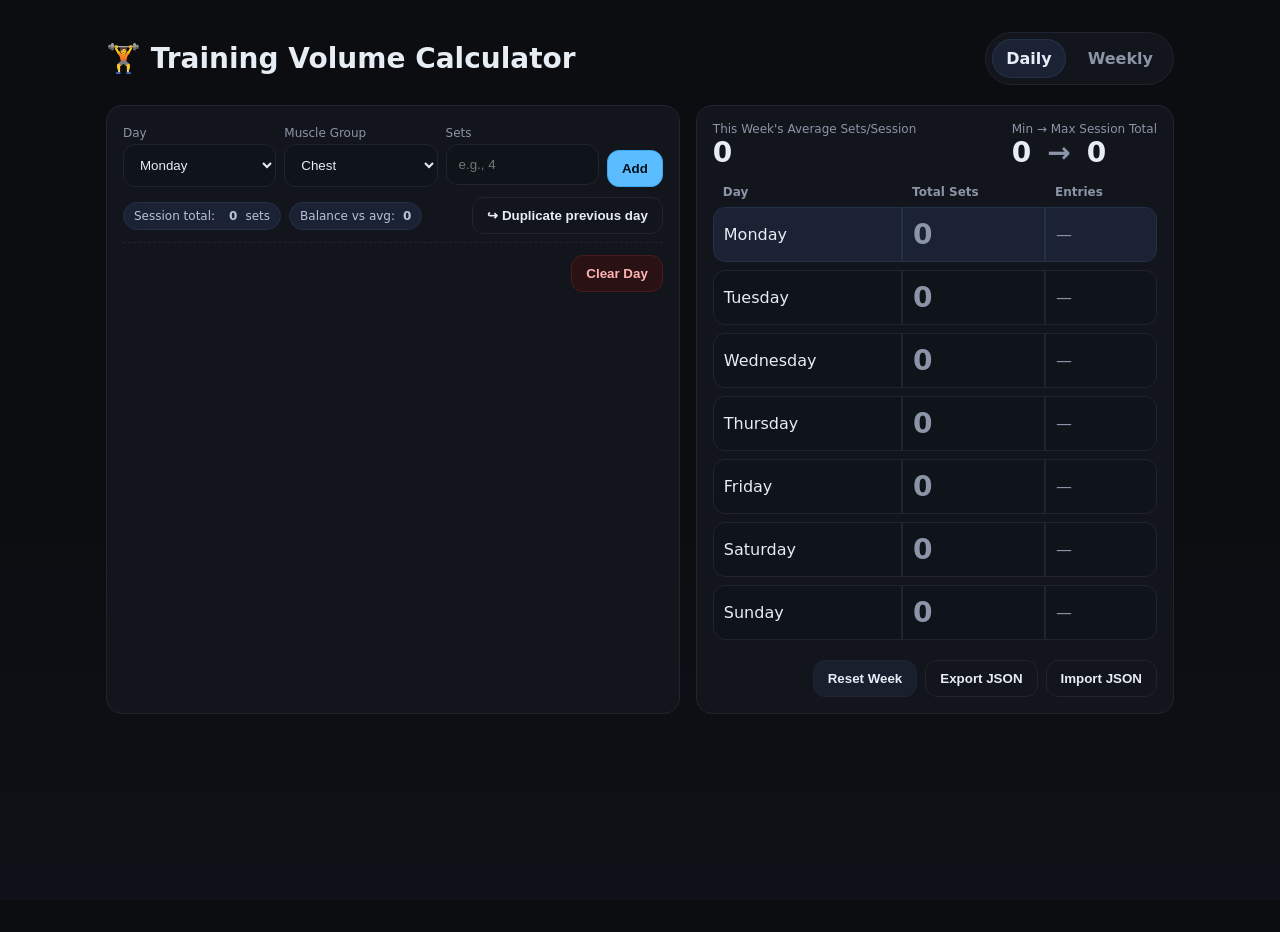
<file: index.html>
<!DOCTYPE html>
<html lang="en">
<head>
  <meta charset="utf-8" />
  <meta name="viewport" content="width=device-width, initial-scale=1" />
  <title>Training Volume Calculator</title>
  <style>
    :root{
      --bg:#0b0d11;--panel:#12151b;--muted:#8b95a7;--text:#e7edf5;--accent:#5bbcff;--ok:#22c55e;--warn:#f59e0b;--bad:#ef4444;--border:#1f2430;--chip:#1a2233;
      --radius:16px;
    }
    *{box-sizing:border-box}
    html,body{height:100%}
    body{margin:0;font-family: ui-sans-serif, system-ui, -apple-system, Segoe UI, Roboto, Arial, "Apple Color Emoji", "Segoe UI Emoji"; background:linear-gradient(180deg,#0b0d11,#0b0d11 60%,#0e1117); color:var(--text)}
    .container{max-width:1100px;margin:32px auto;padding:0 16px}
    header{display:flex;gap:12px;align-items:center;justify-content:space-between;margin-bottom:20px}
    .title{font-weight:700;font-size:clamp(20px,3vw,28px)}
    .tabs{display:flex;gap:8px;background:var(--panel);padding:6px;border-radius:999px;border:1px solid var(--border)}
    .tab{padding:10px 14px;border-radius:999px;font-weight:600;color:var(--muted);cursor:pointer;user-select:none}
    .tab.active{background:var(--chip);color:var(--text);box-shadow:0 0 0 1px #223048 inset}

    .card{background:var(--panel);border:1px solid var(--border);border-radius:var(--radius);padding:16px}
    .grid{display:grid;gap:16px}
    .grid.two{grid-template-columns: 1.2fr 1fr}
    @media (max-width:900px){.grid.two{grid-template-columns:1fr}}

    label{font-size:12px;color:var(--muted);display:block;margin:4px 0}
    select,input{width:100%;padding:12px 12px;border-radius:12px;border:1px solid var(--border);background:#0f131a;color:var(--text)}
    input[type=number]{-moz-appearance:textfield}
    input::-webkit-outer-spin-button,input::-webkit-inner-spin-button{-webkit-appearance:none;margin:0}
    .row{display:grid;grid-template-columns:1fr 1fr 1fr auto;gap:8px}
    .btn{padding:10px 14px;border-radius:12px;border:1px solid var(--border);background:#17202c;color:var(--text);cursor:pointer;font-weight:600}
    .btn.primary{background:var(--accent);border-color:#3aa8f2;color:#051018}
    .btn.ghost{background:transparent}
    .btn.danger{background:#2a1113;border-color:#4a1b1e;color:#ffb4b4}

    .list{margin-top:8px;border-top:1px dashed var(--border)}
    .item{display:grid;grid-template-columns:1fr 1fr 1fr auto;gap:8px;align-items:center;padding:10px 0;border-bottom:1px dashed var(--border)}
    .chip{display:inline-flex;align-items:center;gap:8px;background:var(--chip);border:1px solid #223048;padding:6px 10px;border-radius:999px;font-size:12px;color:#b6c4da}

    .muted{color:var(--muted)}
    .stat{font-size:28px;font-weight:800}
    .stat.bad{color:var(--bad)}
    .stat.ok{color:var(--ok)}
    .stat.warn{color:var(--warn)}

    .hstack{display:flex;gap:8px;align-items:center}
    .spacer{flex:1}
    .hint{font-size:12px;color:var(--muted)}

    .table{width:100%;border-collapse:separate;border-spacing:0 8px}
    .table th{font-size:12px;color:var(--muted);font-weight:700;text-align:left;padding:0 10px}
    .table td{background:#0f131a;border:1px solid var(--border);padding:10px;border-left-width:1px}
    .table tr td:first-child{border-radius:12px 0 0 12px}
    .table tr td:last-child{border-radius:0 12px 12px 0}
    .table tr.current td{background:#1a2233;border-color:#223048}
    .table tr:hover td{background:#151b25}

    .bar{height:10px;border-radius:999px;background:#1f2937;position:relative;overflow:hidden}
    .bar > span{position:absolute;inset:0 0 0 0;width:0;display:block;background:linear-gradient(90deg,var(--ok),#5bd6a5)}
    .range{height:10px;border-radius:999px;background:transparent;outline:2px dashed #27472f;opacity:.7}

    .footer{display:flex;gap:8px;justify-content:flex-end;margin-top:12px}
  </style>
</head>
<body>
  <div class="container">
    <header>
      <div class="hstack">
        <div class="title">🏋️ Training Volume Calculator</div>
      </div>
      <nav class="tabs" role="tablist">
        <div class="tab active" data-tab="daily" role="tab" aria-selected="true">Daily</div>
        <div class="tab" data-tab="weekly" role="tab" aria-selected="false">Weekly</div>
      </nav>
    </header>

    <!-- Daily View -->
    <section id="daily-view" class="grid two" role="tabpanel" aria-labelledby="daily" tabindex="0">
      <div class="card">
        <div class="row" style="margin-bottom:10px">
          <div>
            <label>Day</label>
            <select id="daySelect"></select>
          </div>
          <div>
            <label>Muscle Group</label>
            <select id="muscleSelect"></select>
          </div>
          <div>
            <label>Sets</label>
            <input id="setsInput" type="number" min="1" max="50" placeholder="e.g., 4" />
          </div>
          <div style="align-self:end">
            <button id="addBtn" class="btn primary" title="Add entry">Add</button>
          </div>
        </div>
        <div class="hstack" style="margin:8px 0 4px">
          <div class="chip" id="sessionTotalChip">Session total: <strong id="sessionTotal" style="margin-left:6px">0</strong> sets</div>
          <div class="chip" id="balanceChip">Balance vs avg: <strong id="balanceDelta">0</strong></div>
          <span class="spacer"></span>
          <button class="btn ghost" id="duplicatePrev">↪︎ Duplicate previous day</button>
        </div>
        <div class="list" id="dayList"></div>
        <div class="footer">
          <button class="btn danger" id="clearDay">Clear Day</button>
        </div>
      </div>

      <div class="card">
        <div class="hstack" style="margin-bottom:8px">
          <div>
            <div class="muted" style="font-size:12px">This Week's Average Sets/Session</div>
            <div class="stat" id="avgPerSession">0</div>
          </div>
          <span class="spacer"></span>
          <div>
            <div class="muted" style="font-size:12px">Min → Max Session Total</div>
            <div class="hstack stat" style="gap:16px"><span id="minSession">0</span><span class="muted">→</span><span id="maxSession">0</span></div>
          </div>
        </div>
        <div>
          <table class="table" id="sessionsTable" aria-label="Session totals per day">
            <thead>
              <tr>
                <th>Day</th>
                <th>Total Sets</th>
                <th>Entries</th>
              </tr>
            </thead>
            <tbody></tbody>
          </table>
        </div>
        <div class="footer">
          <button class="btn" id="resetWeek">Reset Week</button>
          <button class="btn ghost" id="exportBtn">Export JSON</button>
          <button class="btn ghost" id="importBtn">Import JSON</button>
        </div>
      </div>
    </section>

    <!-- Weekly View -->
    <section id="weekly-view" class="grid" style="display:none" role="tabpanel" aria-labelledby="weekly" tabindex="0">
      <div class="card">
        <div class="hstack" style="margin-bottom:8px">
          <div>
            <div class="muted" style="font-size:12px">Weekly Sets by Muscle</div>
            <div class="hint">Green = within 10–20 sets</div>
          </div>
          <span class="spacer"></span>
          <div class="chip">Total Weekly Sets: <strong id="grandTotal" style="margin-left:6px">0</strong></div>
        </div>
        <table class="table" id="weeklyTable" aria-label="Weekly sets per muscle">
          <thead>
            <tr>
              <th>Muscle</th>
              <th>Sets</th>
            </tr>
          </thead>
          <tbody></tbody>
        </table>
      </div>
    </section>
  </div>

  <script>
    // ---------- Data Model ----------
    const MUSCLES = [
      "Chest","Back","Biceps","Triceps","Delts","Hamstrings","Quads","Calves"
    ];
    const DAYS = ["Monday","Tuesday","Wednesday","Thursday","Friday","Saturday","Sunday"];
    const STORAGE_KEY = "trainingVolume.v1";

    function loadState(){
      const raw = localStorage.getItem(STORAGE_KEY);
      if(!raw){
        const init = { days: Object.fromEntries(DAYS.map(d => [d, []])) };
        localStorage.setItem(STORAGE_KEY, JSON.stringify(init));
        return init;
      }
      try{ return JSON.parse(raw); }catch{ return { days: Object.fromEntries(DAYS.map(d => [d, []])) }; }
    }
    function saveState(state){ localStorage.setItem(STORAGE_KEY, JSON.stringify(state)); }

    let state = loadState();

    // ---------- DOM Refs ----------
    const daySelect = document.getElementById('daySelect');
    const muscleSelect = document.getElementById('muscleSelect');
    const setsInput = document.getElementById('setsInput');
    const addBtn = document.getElementById('addBtn');
    const dayList = document.getElementById('dayList');

    const sessionTotalEl = document.getElementById('sessionTotal');
    const sessionTotalChip = document.getElementById('sessionTotalChip');
    const balanceChip = document.getElementById('balanceChip');
    const balanceDelta = document.getElementById('balanceDelta');

    const avgPerSession = document.getElementById('avgPerSession');
    const minSession = document.getElementById('minSession');
    const maxSession = document.getElementById('maxSession');
    const sessionsTableBody = document.querySelector('#sessionsTable tbody');

    const weeklyTableBody = document.querySelector('#weeklyTable tbody');
    const grandTotalEl = document.getElementById('grandTotal');

    const clearDayBtn = document.getElementById('clearDay');
    const duplicatePrevBtn = document.getElementById('duplicatePrev');
    const resetWeekBtn = document.getElementById('resetWeek');
    const exportBtn = document.getElementById('exportBtn');
    const importBtn = document.getElementById('importBtn');

    // ---------- Init Selects ----------
    function populateSelect(el, items){
      el.innerHTML = items.map(v => `<option value="${v}">${v}</option>`).join('');
    }
    populateSelect(daySelect, DAYS);
    populateSelect(muscleSelect, MUSCLES);

    // ---------- Helpers ----------
    const sum = (arr, fn = x => x) => arr.reduce((a,b)=>a+fn(b),0);

    function getSessionTotal(day){
      return sum(state.days[day] || [], e => Number(e.sets) || 0);
    }
    function sessionsStats(){
      const totals = DAYS.map(d => getSessionTotal(d));
      const nonZero = totals.filter(t => t>0);
      const avg = nonZero.length ? Math.round((sum(nonZero)/nonZero.length)*10)/10 : 0;
      const min = nonZero.length ? Math.min(...nonZero) : 0;
      const max = nonZero.length ? Math.max(...nonZero) : 0;
      return {totals, avg, min, max};
    }
    function weeklyByMuscle(){
      const totals = Object.fromEntries(MUSCLES.map(m=>[m,0]));
      for(const d of DAYS){
        for(const e of state.days[d]){
          if(totals[e.muscle] != null){ totals[e.muscle] += Number(e.sets)||0; }
        }
      }
      return totals;
    }

    // ---------- Renderers ----------
    function renderDayList(day){
      const entries = state.days[day];
      dayList.innerHTML = entries.map((e,i)=>`
        <div class="item">
          <div class="muted">${day}</div>
          <div>${e.muscle}</div>
          <div><strong>${e.sets}</strong> sets</div>
          <div class="hstack" style="justify-content:flex-end">
            <button class="btn ghost" data-act="dec" data-idx="${i}">-1</button>
            <button class="btn ghost" data-act="inc" data-idx="${i}">+1</button>
            <button class="btn danger" data-act="del" data-idx="${i}">Delete</button>
          </div>
        </div>
      `).join('');
    }

    function renderSessionSummary(){
      const {totals, avg, min, max} = sessionsStats();
      avgPerSession.textContent = avg;
      minSession.textContent = min;
      maxSession.textContent = max;

      // Table rows
      sessionsTableBody.innerHTML = DAYS.map((d,idx)=>{
        const t = totals[idx];
        const cls = t===0? 'muted' : (Math.abs(t-avg) <= 3 ? 'ok' : (Math.abs(t-avg)<=5 ? 'warn' : 'bad'));
        const entries = state.days[d].map(e=>`${e.muscle} (${e.sets})`).join(', ');
        const isCurrentDay = d === daySelect.value;
        return `<tr data-day="${d}" class="${isCurrentDay ? 'current' : ''}" style="cursor:pointer">
          <td>${d}</td>
          <td class="stat ${cls}">${t}</td>
          <td>${entries || '<span class="muted">—</span>'}</td>
        </tr>`;
      }).join('');

      // Current day chips
      const day = daySelect.value;
      const total = getSessionTotal(day);
      sessionTotalEl.textContent = total;

      const delta = avg>0 ? Math.round((total-avg)*10)/10 : 0;
      balanceDelta.textContent = delta>0? `+${delta}` : `${delta}`;
      const severity = avg===0? '': (Math.abs(delta)<=3? 'ok' : (Math.abs(delta)<=5? 'warn' : 'bad'));
      sessionTotalChip.classList.remove('ok','warn','bad');
      balanceChip.classList.remove('ok','warn','bad');
      if(severity){ sessionTotalChip.classList.add(severity); balanceChip.classList.add(severity); }
    }

    function renderWeekly(){
      const totals = weeklyByMuscle();
      const rows = [];
      let grand = 0;
      for(const m of MUSCLES){
        const v = totals[m];
        grand += v;
        const within = v>=10 && v<=20;
        const near = (v>=8 && v<10) || (v>20 && v<=22);
        const cls = within? 'ok' : (near? 'warn' : 'bad');
        const pct = Math.min(100, Math.round((v/20)*100));
        rows.push(`<tr>
          <td>${m}</td>
          <td>
            <div class="bar"><span style="width:${pct}%"></span></div>
            <div class="hint" style="margin-top:6px"><strong class="stat ${cls}" style="font-size:18px">${v}</strong> sets</div>
          </td>
        </tr>`);
      }
      weeklyTableBody.innerHTML = rows.join('');
      grandTotalEl.textContent = grand;
    }

    function renderAll(){
      renderDayList(daySelect.value);
      renderSessionSummary();
      renderWeekly();
    }

    // ---------- Actions ----------
    // Handle clicking on session table rows
    sessionsTableBody.addEventListener('click', (e) => {
      const row = e.target.closest('tr');
      if (!row) return;
      const day = row.dataset.day;
      if (!day) return;
      
      daySelect.value = day;
      renderAll();
    });

    addBtn.addEventListener('click', ()=>{
      const day = daySelect.value;
      const muscle = muscleSelect.value;
      const sets = Number(setsInput.value);
      if(!sets || sets < 1){
        alert('Please enter a valid number of sets (≥1).');
        return;
      }
      state.days[day].push({muscle, sets});
      saveState(state);
      setsInput.value='';
      renderAll();
    });

    dayList.addEventListener('click', (e)=>{
      const btn = e.target.closest('button');
      if(!btn) return;
      const idx = Number(btn.dataset.idx);
      const act = btn.dataset.act;
      const day = daySelect.value;
      const entry = state.days[day][idx];
      if(!entry) return;
      if(act==='del'){ state.days[day].splice(idx,1); }
      if(act==='inc'){ entry.sets = Math.min(50, Number(entry.sets)+1); }
      if(act==='dec'){ entry.sets = Math.max(1, Number(entry.sets)-1); }
      saveState(state);
      renderAll();
    });

    daySelect.addEventListener('change', ()=>{ renderAll(); });

    clearDayBtn.addEventListener('click', ()=>{
      const day = daySelect.value;
      if(confirm(`Clear all entries for ${day}?`)){
        state.days[day] = [];
        saveState(state);
        renderAll();
      }
    });

    duplicatePrevBtn.addEventListener('click', ()=>{
      const idx = DAYS.indexOf(daySelect.value);
      const prevIdx = (idx - 1 + DAYS.length) % DAYS.length;
      const prevDay = DAYS[prevIdx];
      if(!state.days[prevDay].length){ alert('Previous day has no entries to duplicate.'); return; }
      state.days[daySelect.value] = JSON.parse(JSON.stringify(state.days[prevDay]));
      saveState(state);
      renderAll();
    });

    resetWeekBtn.addEventListener('click', ()=>{
      if(!confirm('Reset the entire week? This clears all entries.')) return;
      state = { days: Object.fromEntries(DAYS.map(d => [d, []])) };
      saveState(state);
      renderAll();
    });

    exportBtn.addEventListener('click', ()=>{
      const dataStr = "data:text/json;charset=utf-8," + encodeURIComponent(JSON.stringify(state, null, 2));
      const a = document.createElement('a');
      a.href = dataStr; a.download = 'training-volume.json'; a.click();
    });

    importBtn.addEventListener('click', ()=>{
      const input = document.createElement('input');
      input.type = 'file'; input.accept = '.json,application/json';
      input.onchange = (ev)=>{
        const file = ev.target.files[0];
        if(!file) return;
        const reader = new FileReader();
        reader.onload = ()=>{
          try{
            const obj = JSON.parse(reader.result);
            if(!obj.days) throw new Error('Invalid format');
            // Normalize
            for(const d of DAYS){ if(!Array.isArray(obj.days[d])) obj.days[d] = []; }
            state = obj; saveState(state); renderAll();
          }catch(err){ alert('Failed to import: ' + err.message); }
        };
        reader.readAsText(file);
      };
      input.click();
    });

    // ---------- Tabs ----------
    document.querySelectorAll('.tab').forEach(tab => {
      tab.addEventListener('click', ()=>{
        document.querySelectorAll('.tab').forEach(t=>t.classList.remove('active'));
        tab.classList.add('active');
        const view = tab.dataset.tab;
        document.getElementById('daily-view').style.display = (view==='daily')? 'grid':'none';
        document.getElementById('weekly-view').style.display = (view==='weekly')? 'grid':'none';
      })
    });

    // ---------- First Render ----------
    renderAll();
  </script>
</body>
</html>
</file>
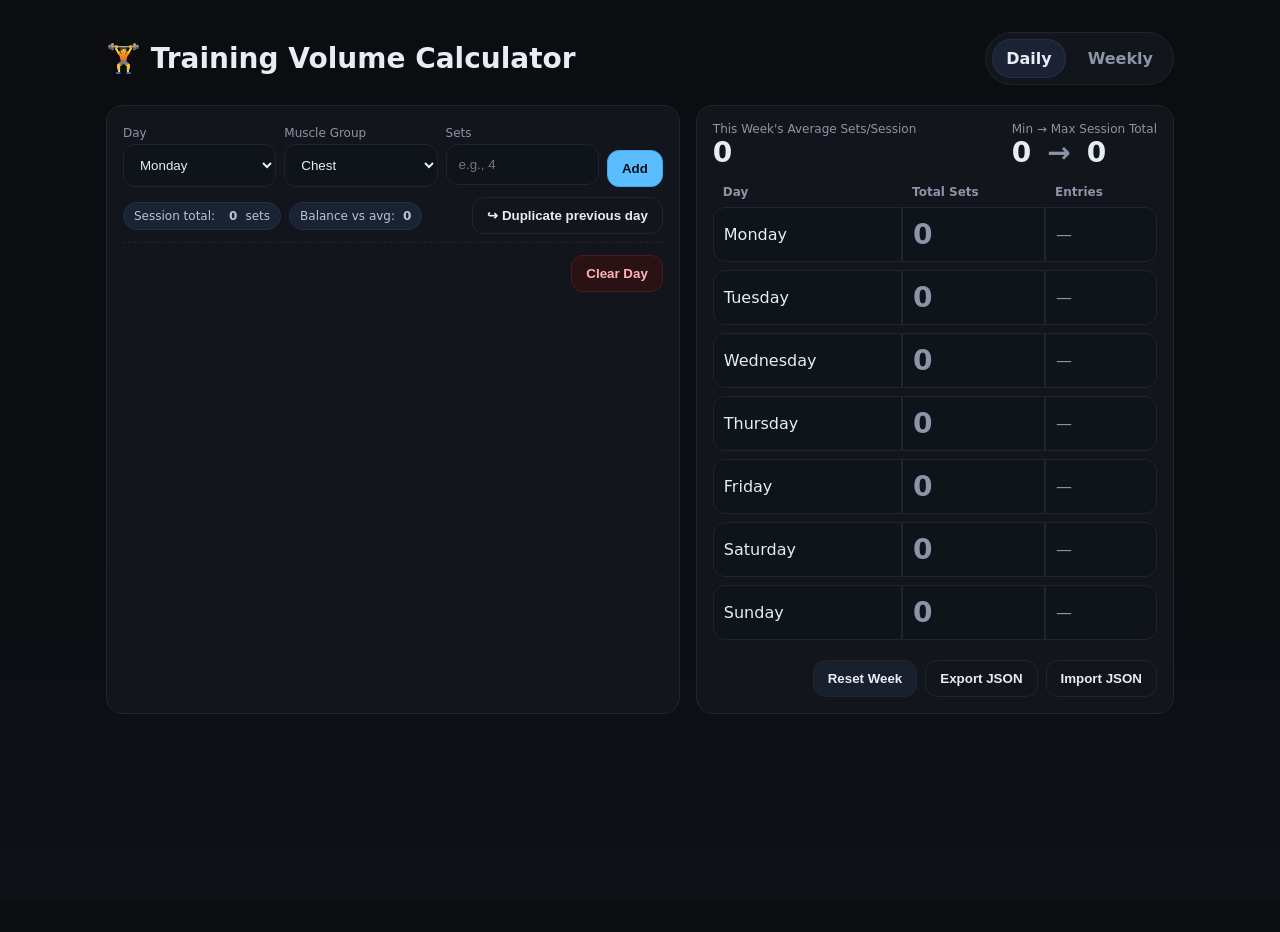
<file: vanilla/index.html>
<!DOCTYPE html>
<html lang="en">
<head>
  <meta charset="utf-8" />
  <meta name="viewport" content="width=device-width, initial-scale=1" />
  <title>Training Volume Calculator</title>
  <style>
    :root{
      --bg:#0b0d11;--panel:#12151b;--muted:#8b95a7;--text:#e7edf5;--accent:#5bbcff;--ok:#22c55e;--warn:#f59e0b;--bad:#ef4444;--border:#1f2430;--chip:#1a2233;
      --radius:16px;
    }
    *{box-sizing:border-box}
    html,body{height:100%}
    body{margin:0;font-family: ui-sans-serif, system-ui, -apple-system, Segoe UI, Roboto, Arial, "Apple Color Emoji", "Segoe UI Emoji"; background:linear-gradient(180deg,#0b0d11,#0b0d11 60%,#0e1117); color:var(--text)}
    .container{max-width:1100px;margin:32px auto;padding:0 16px}
    header{display:flex;gap:12px;align-items:center;justify-content:space-between;margin-bottom:20px}
    .title{font-weight:700;font-size:clamp(20px,3vw,28px)}
    .tabs{display:flex;gap:8px;background:var(--panel);padding:6px;border-radius:999px;border:1px solid var(--border)}
    .tab{padding:10px 14px;border-radius:999px;font-weight:600;color:var(--muted);cursor:pointer;user-select:none}
    .tab.active{background:var(--chip);color:var(--text);box-shadow:0 0 0 1px #223048 inset}

    .card{background:var(--panel);border:1px solid var(--border);border-radius:var(--radius);padding:16px}
    .grid{display:grid;gap:16px}
    .grid.two{grid-template-columns: 1.2fr 1fr}
    @media (max-width:900px){.grid.two{grid-template-columns:1fr}}

    label{font-size:12px;color:var(--muted);display:block;margin:4px 0}
    select,input{width:100%;padding:12px 12px;border-radius:12px;border:1px solid var(--border);background:#0f131a;color:var(--text)}
    input[type=number]{-moz-appearance:textfield}
    input::-webkit-outer-spin-button,input::-webkit-inner-spin-button{-webkit-appearance:none;margin:0}
    .row{display:grid;grid-template-columns:1fr 1fr 1fr auto;gap:8px}
    .btn{padding:10px 14px;border-radius:12px;border:1px solid var(--border);background:#17202c;color:var(--text);cursor:pointer;font-weight:600}
    .btn.primary{background:var(--accent);border-color:#3aa8f2;color:#051018}
    .btn.ghost{background:transparent}
    .btn.danger{background:#2a1113;border-color:#4a1b1e;color:#ffb4b4}

    .list{margin-top:8px;border-top:1px dashed var(--border)}
    .item{display:grid;grid-template-columns:1fr 1fr 1fr auto;gap:8px;align-items:center;padding:10px 0;border-bottom:1px dashed var(--border)}
    .chip{display:inline-flex;align-items:center;gap:8px;background:var(--chip);border:1px solid #223048;padding:6px 10px;border-radius:999px;font-size:12px;color:#b6c4da}

    .muted{color:var(--muted)}
    .stat{font-size:28px;font-weight:800}
    .stat.bad{color:var(--bad)}
    .stat.ok{color:var(--ok)}
    .stat.warn{color:var(--warn)}

    .hstack{display:flex;gap:8px;align-items:center}
    .spacer{flex:1}
    .hint{font-size:12px;color:var(--muted)}

    .table{width:100%;border-collapse:separate;border-spacing:0 8px}
    .table th{font-size:12px;color:var(--muted);font-weight:700;text-align:left;padding:0 10px}
    .table td{background:#0f131a;border:1px solid var(--border);padding:10px;border-left-width:1px}
    .table tr td:first-child{border-radius:12px 0 0 12px}
    .table tr td:last-child{border-radius:0 12px 12px 0}

    .bar{height:10px;border-radius:999px;background:#1f2937;position:relative;overflow:hidden}
    .bar > span{position:absolute;inset:0 0 0 0;width:0;display:block;background:linear-gradient(90deg,var(--ok),#5bd6a5)}
    .range{height:10px;border-radius:999px;background:transparent;outline:2px dashed #27472f;opacity:.7}

    .footer{display:flex;gap:8px;justify-content:flex-end;margin-top:12px}
  </style>
</head>
<body>
  <div class="container">
    <header>
      <div class="hstack">
        <div class="title">🏋️ Training Volume Calculator</div>
      </div>
      <nav class="tabs" role="tablist">
        <div class="tab active" data-tab="daily" role="tab" aria-selected="true">Daily</div>
        <div class="tab" data-tab="weekly" role="tab" aria-selected="false">Weekly</div>
      </nav>
    </header>

    <!-- Daily View -->
    <section id="daily-view" class="grid two" role="tabpanel" aria-labelledby="daily" tabindex="0">
      <div class="card">
        <div class="row" style="margin-bottom:10px">
          <div>
            <label>Day</label>
            <select id="daySelect"></select>
          </div>
          <div>
            <label>Muscle Group</label>
            <select id="muscleSelect"></select>
          </div>
          <div>
            <label>Sets</label>
            <input id="setsInput" type="number" min="1" max="50" placeholder="e.g., 4" />
          </div>
          <div style="align-self:end">
            <button id="addBtn" class="btn primary" title="Add entry">Add</button>
          </div>
        </div>
        <div class="hstack" style="margin:8px 0 4px">
          <div class="chip" id="sessionTotalChip">Session total: <strong id="sessionTotal" style="margin-left:6px">0</strong> sets</div>
          <div class="chip" id="balanceChip">Balance vs avg: <strong id="balanceDelta">0</strong></div>
          <span class="spacer"></span>
          <button class="btn ghost" id="duplicatePrev">↪︎ Duplicate previous day</button>
        </div>
        <div class="list" id="dayList"></div>
        <div class="footer">
          <button class="btn danger" id="clearDay">Clear Day</button>
        </div>
      </div>

      <div class="card">
        <div class="hstack" style="margin-bottom:8px">
          <div>
            <div class="muted" style="font-size:12px">This Week's Average Sets/Session</div>
            <div class="stat" id="avgPerSession">0</div>
          </div>
          <span class="spacer"></span>
          <div>
            <div class="muted" style="font-size:12px">Min → Max Session Total</div>
            <div class="hstack stat" style="gap:16px"><span id="minSession">0</span><span class="muted">→</span><span id="maxSession">0</span></div>
          </div>
        </div>
        <div>
          <table class="table" id="sessionsTable" aria-label="Session totals per day">
            <thead>
              <tr>
                <th>Day</th>
                <th>Total Sets</th>
                <th>Entries</th>
              </tr>
            </thead>
            <tbody></tbody>
          </table>
        </div>
        <div class="footer">
          <button class="btn" id="resetWeek">Reset Week</button>
          <button class="btn ghost" id="exportBtn">Export JSON</button>
          <button class="btn ghost" id="importBtn">Import JSON</button>
        </div>
      </div>
    </section>

    <!-- Weekly View -->
    <section id="weekly-view" class="grid" style="display:none" role="tabpanel" aria-labelledby="weekly" tabindex="0">
      <div class="card">
        <div class="hstack" style="margin-bottom:8px">
          <div>
            <div class="muted" style="font-size:12px">Weekly Sets by Muscle</div>
            <div class="hint">Green = within 10–20 sets</div>
          </div>
          <span class="spacer"></span>
          <div class="chip">Total Weekly Sets: <strong id="grandTotal" style="margin-left:6px">0</strong></div>
        </div>
        <table class="table" id="weeklyTable" aria-label="Weekly sets per muscle">
          <thead>
            <tr>
              <th>Muscle</th>
              <th>Sets</th>
            </tr>
          </thead>
          <tbody></tbody>
        </table>
      </div>
    </section>
  </div>

  <script>
    // ---------- Data Model ----------
    const MUSCLES = [
      "Chest","Back","Biceps","Triceps","Delts","Hamstrings","Quads","Calves"
    ];
    const DAYS = ["Monday","Tuesday","Wednesday","Thursday","Friday","Saturday","Sunday"];
    const STORAGE_KEY = "trainingVolume.v1";

    function loadState(){
      const raw = localStorage.getItem(STORAGE_KEY);
      if(!raw){
        const init = { days: Object.fromEntries(DAYS.map(d => [d, []])) };
        localStorage.setItem(STORAGE_KEY, JSON.stringify(init));
        return init;
      }
      try{ return JSON.parse(raw); }catch{ return { days: Object.fromEntries(DAYS.map(d => [d, []])) }; }
    }
    function saveState(state){ localStorage.setItem(STORAGE_KEY, JSON.stringify(state)); }

    let state = loadState();

    // ---------- DOM Refs ----------
    const daySelect = document.getElementById('daySelect');
    const muscleSelect = document.getElementById('muscleSelect');
    const setsInput = document.getElementById('setsInput');
    const addBtn = document.getElementById('addBtn');
    const dayList = document.getElementById('dayList');

    const sessionTotalEl = document.getElementById('sessionTotal');
    const sessionTotalChip = document.getElementById('sessionTotalChip');
    const balanceChip = document.getElementById('balanceChip');
    const balanceDelta = document.getElementById('balanceDelta');

    const avgPerSession = document.getElementById('avgPerSession');
    const minSession = document.getElementById('minSession');
    const maxSession = document.getElementById('maxSession');
    const sessionsTableBody = document.querySelector('#sessionsTable tbody');

    const weeklyTableBody = document.querySelector('#weeklyTable tbody');
    const grandTotalEl = document.getElementById('grandTotal');

    const clearDayBtn = document.getElementById('clearDay');
    const duplicatePrevBtn = document.getElementById('duplicatePrev');
    const resetWeekBtn = document.getElementById('resetWeek');
    const exportBtn = document.getElementById('exportBtn');
    const importBtn = document.getElementById('importBtn');

    // ---------- Init Selects ----------
    function populateSelect(el, items){
      el.innerHTML = items.map(v => `<option value="${v}">${v}</option>`).join('');
    }
    populateSelect(daySelect, DAYS);
    populateSelect(muscleSelect, MUSCLES);

    // ---------- Helpers ----------
    const sum = (arr, fn = x => x) => arr.reduce((a,b)=>a+fn(b),0);

    function getSessionTotal(day){
      return sum(state.days[day] || [], e => Number(e.sets) || 0);
    }
    function sessionsStats(){
      const totals = DAYS.map(d => getSessionTotal(d));
      const nonZero = totals.filter(t => t>0);
      const avg = nonZero.length ? Math.round((sum(nonZero)/nonZero.length)*10)/10 : 0;
      const min = nonZero.length ? Math.min(...nonZero) : 0;
      const max = nonZero.length ? Math.max(...nonZero) : 0;
      return {totals, avg, min, max};
    }
    function weeklyByMuscle(){
      const totals = Object.fromEntries(MUSCLES.map(m=>[m,0]));
      for(const d of DAYS){
        for(const e of state.days[d]){
          if(totals[e.muscle] != null){ totals[e.muscle] += Number(e.sets)||0; }
        }
      }
      return totals;
    }

    // ---------- Renderers ----------
    function renderDayList(day){
      const entries = state.days[day];
      dayList.innerHTML = entries.map((e,i)=>`
        <div class="item">
          <div class="muted">${day}</div>
          <div>${e.muscle}</div>
          <div><strong>${e.sets}</strong> sets</div>
          <div class="hstack" style="justify-content:flex-end">
            <button class="btn ghost" data-act="dec" data-idx="${i}">-1</button>
            <button class="btn ghost" data-act="inc" data-idx="${i}">+1</button>
            <button class="btn danger" data-act="del" data-idx="${i}">Delete</button>
          </div>
        </div>
      `).join('');
    }

    function renderSessionSummary(){
      const {totals, avg, min, max} = sessionsStats();
      avgPerSession.textContent = avg;
      minSession.textContent = min;
      maxSession.textContent = max;

      // Table rows
      sessionsTableBody.innerHTML = DAYS.map((d,idx)=>{
        const t = totals[idx];
        const cls = t===0? 'muted' : (Math.abs(t-avg) <= 3 ? 'ok' : (Math.abs(t-avg)<=5 ? 'warn' : 'bad'));
        const entries = state.days[d].map(e=>`${e.muscle} (${e.sets})`).join(', ');
        return `<tr>
          <td>${d}</td>
          <td class="stat ${cls}">${t}</td>
          <td>${entries || '<span class="muted">—</span>'}</td>
        </tr>`;
      }).join('');

      // Current day chips
      const day = daySelect.value;
      const total = getSessionTotal(day);
      sessionTotalEl.textContent = total;

      const delta = avg>0 ? Math.round((total-avg)*10)/10 : 0;
      balanceDelta.textContent = delta>0? `+${delta}` : `${delta}`;
      const severity = avg===0? '': (Math.abs(delta)<=3? 'ok' : (Math.abs(delta)<=5? 'warn' : 'bad'));
      sessionTotalChip.classList.remove('ok','warn','bad');
      balanceChip.classList.remove('ok','warn','bad');
      if(severity){ sessionTotalChip.classList.add(severity); balanceChip.classList.add(severity); }
    }

    function renderWeekly(){
      const totals = weeklyByMuscle();
      const rows = [];
      let grand = 0;
      for(const m of MUSCLES){
        const v = totals[m];
        grand += v;
        const within = v>=10 && v<=20;
        const near = (v>=8 && v<10) || (v>20 && v<=22);
        const cls = within? 'ok' : (near? 'warn' : 'bad');
        const pct = Math.min(100, Math.round((v/20)*100));
        rows.push(`<tr>
          <td>${m}</td>
          <td>
            <div class="bar"><span style="width:${pct}%"></span></div>
            <div class="hint" style="margin-top:6px"><strong class="stat ${cls}" style="font-size:18px">${v}</strong> sets</div>
          </td>
        </tr>`);
      }
      weeklyTableBody.innerHTML = rows.join('');
      grandTotalEl.textContent = grand;
    }

    function renderAll(){
      renderDayList(daySelect.value);
      renderSessionSummary();
      renderWeekly();
    }

    // ---------- Actions ----------
    addBtn.addEventListener('click', ()=>{
      const day = daySelect.value;
      const muscle = muscleSelect.value;
      const sets = Number(setsInput.value);
      if(!sets || sets < 1){
        alert('Please enter a valid number of sets (≥1).');
        return;
      }
      state.days[day].push({muscle, sets});
      saveState(state);
      setsInput.value='';
      renderAll();
    });

    dayList.addEventListener('click', (e)=>{
      const btn = e.target.closest('button');
      if(!btn) return;
      const idx = Number(btn.dataset.idx);
      const act = btn.dataset.act;
      const day = daySelect.value;
      const entry = state.days[day][idx];
      if(!entry) return;
      if(act==='del'){ state.days[day].splice(idx,1); }
      if(act==='inc'){ entry.sets = Math.min(50, Number(entry.sets)+1); }
      if(act==='dec'){ entry.sets = Math.max(1, Number(entry.sets)-1); }
      saveState(state);
      renderAll();
    });

    daySelect.addEventListener('change', ()=>{ renderAll(); });

    clearDayBtn.addEventListener('click', ()=>{
      const day = daySelect.value;
      if(confirm(`Clear all entries for ${day}?`)){
        state.days[day] = [];
        saveState(state);
        renderAll();
      }
    });

    duplicatePrevBtn.addEventListener('click', ()=>{
      const idx = DAYS.indexOf(daySelect.value);
      const prevIdx = (idx - 1 + DAYS.length) % DAYS.length;
      const prevDay = DAYS[prevIdx];
      if(!state.days[prevDay].length){ alert('Previous day has no entries to duplicate.'); return; }
      state.days[daySelect.value] = JSON.parse(JSON.stringify(state.days[prevDay]));
      saveState(state);
      renderAll();
    });

    resetWeekBtn.addEventListener('click', ()=>{
      if(!confirm('Reset the entire week? This clears all entries.')) return;
      state = { days: Object.fromEntries(DAYS.map(d => [d, []])) };
      saveState(state);
      renderAll();
    });

    exportBtn.addEventListener('click', ()=>{
      const dataStr = "data:text/json;charset=utf-8," + encodeURIComponent(JSON.stringify(state, null, 2));
      const a = document.createElement('a');
      a.href = dataStr; a.download = 'training-volume.json'; a.click();
    });

    importBtn.addEventListener('click', ()=>{
      const input = document.createElement('input');
      input.type = 'file'; input.accept = '.json,application/json';
      input.onchange = (ev)=>{
        const file = ev.target.files[0];
        if(!file) return;
        const reader = new FileReader();
        reader.onload = ()=>{
          try{
            const obj = JSON.parse(reader.result);
            if(!obj.days) throw new Error('Invalid format');
            // Normalize
            for(const d of DAYS){ if(!Array.isArray(obj.days[d])) obj.days[d] = []; }
            state = obj; saveState(state); renderAll();
          }catch(err){ alert('Failed to import: ' + err.message); }
        };
        reader.readAsText(file);
      };
      input.click();
    });

    // ---------- Tabs ----------
    document.querySelectorAll('.tab').forEach(tab => {
      tab.addEventListener('click', ()=>{
        document.querySelectorAll('.tab').forEach(t=>t.classList.remove('active'));
        tab.classList.add('active');
        const view = tab.dataset.tab;
        document.getElementById('daily-view').style.display = (view==='daily')? 'grid':'none';
        document.getElementById('weekly-view').style.display = (view==='weekly')? 'grid':'none';
      })
    });

    // ---------- First Render ----------
    renderAll();
  </script>
</body>
</html>
</file>
